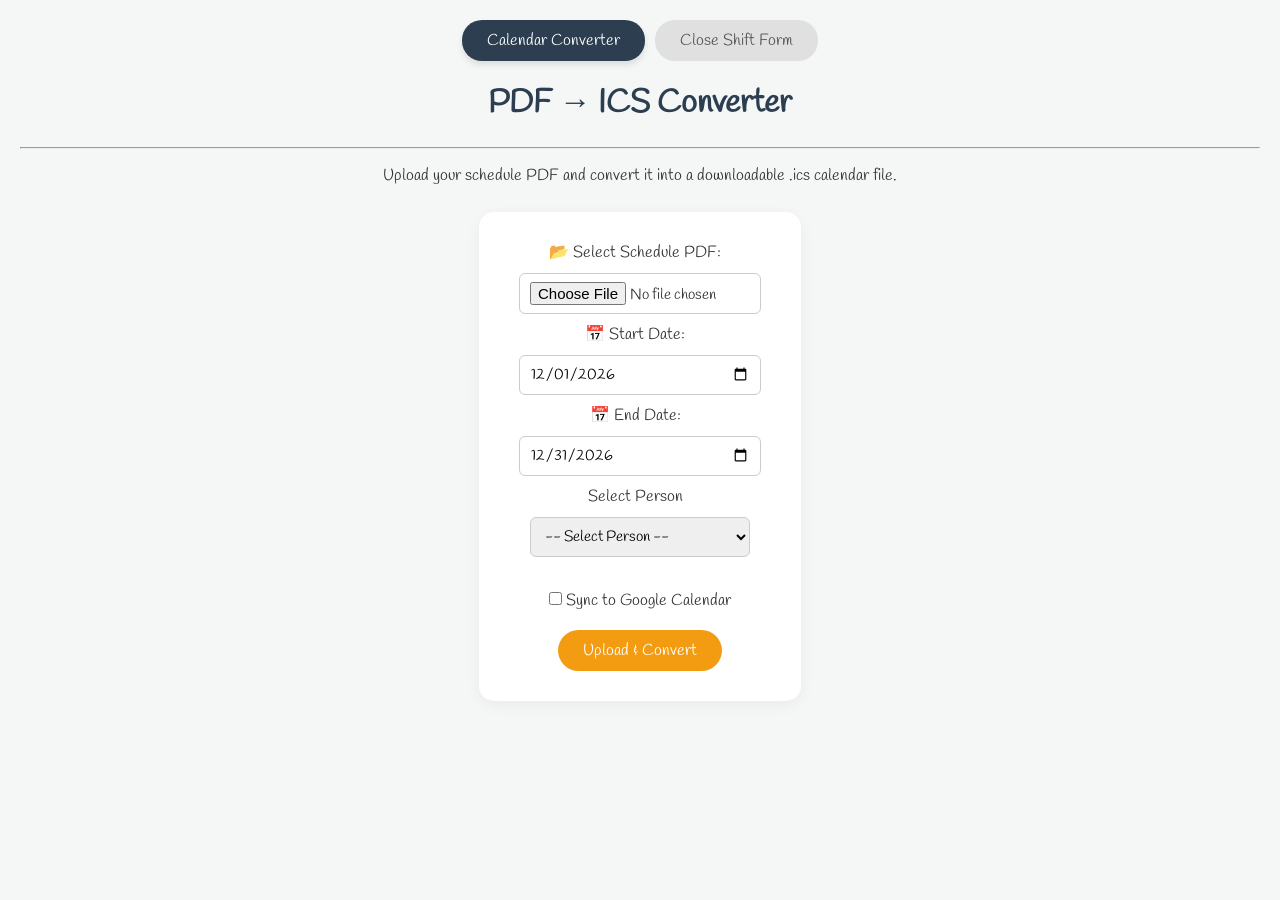
<file: templates/index.html>
<!DOCTYPE html>
<html lang="en">

<head>
  <meta charset="UTF-8" />
  <meta name="viewport" content="width=device-width, initial-scale=1.0">
  <title>Shift Helper</title>
  <link rel="preconnect" href="https://fonts.googleapis.com">
  <link rel="preconnect" href="https://fonts.gstatic.com" crossorigin>
  <link href="https://fonts.googleapis.com/css2?family=Handlee&display=swap" rel="stylesheet">
  <link rel="stylesheet" href="/static/css/index.css">
  <link rel="stylesheet" href="/static/css/CloseShiftForm.css">
</head>

<body>
  <div class="nav-container">
    <button id="tab-converter" class="nav-tab active" onclick="switchTab('converter')">Calendar Converter</button>
    <button id="tab-close-shift" class="nav-tab" onclick="switchTab('close-shift')">Close Shift Form</button>
  </div>

  <!-- Calendar Converter Section -->
  <div id="converter-section" class="tab-content">
    <h1>PDF → ICS Converter</h1>
    <hr />
    <p>Upload your schedule PDF and convert it into a downloadable .ics calendar file.</p>

    <form id="uploadForm" enctype="multipart/form-data">
      <label>📂 Select Schedule PDF:</label><br>
      <input type="file" name="file" accept="application/pdf" required><br>

      <label>📅 Start Date:</label><br>
      <input type="date" name="start_date"><br>

      <label>📅 End Date:</label><br>
      <input type="date" name="end_date"><br>

      <label>Select Person</label><br>
      <select id="person_name" name="person_name">
        <option value="">-- Select Person --</option>
        <option value="Anchen">Anchen</option>
        <option value="Dani">Dani</option>
        <option value="Emily">Emily</option>
        <option value="Karmen">Karmen</option>
        <option value="Man-lin">Man-lin</option>
        <option value="Ruby">Ruby</option>
        <option value="Sommer">Sommer</option>
        <option value="Sophia">Sophia</option>
        <option value="Yen">Yen</option>
      </select><br>

      <div style="margin: 15px 0;">
        <input type="checkbox" id="sync_google" name="sync_google" style="width: auto;">
        <label for="sync_google" style="margin-right: 0;">Sync to Google Calendar</label>
      </div>

      <button type="submit">Upload & Convert</button>
    </form>

    <div id="result"></div>
  </div>

  <!-- Close Shift Form Section -->
  <div id="close-shift-section" class="tab-content" style="display: none;">
    <h1>Close shift form</h1>
    <hr />

    <div id="form-input-view">
      <form id="myForm">
        <div class="form-container">

          <!-- Shift Info -->
          <div class="form-section">
            <h3>Shift Info</h3>
            <div class="input-group">
              <label>Date</label>
              <input type="date" id="today" name="today">
            </div>
            <div class="input-group">
              <label>Shift</label>
              <div class="radio-group">
                <input type="radio" name="Shift" value="Lunch" id="shift-lunch"><label for="shift-lunch">Lunch</label>
                <input type="radio" name="Shift" value="Dinner" id="shift-dinner"><label
                  for="shift-dinner">Dinner</label>
              </div>
            </div>
            <div class="input-group">
              <label>Name</label>
              <input type="text" id="FirstName" name="name" value="Man-Lin">
            </div>
          </div>

          <!-- Sales Data -->
          <div class="form-section">
            <h3>Sales & Tips</h3>
            <div class="input-group">
              <label>Net Sales #1</label>
              <input type="number" step="0.01" id="netSale1" name="netSale" value="0">
            </div>
            <div class="input-group">
              <label>Net Sales #2</label>
              <input type="number" step="0.01" id="netSale2" name="netSale" value="0">
            </div>
            <div class="input-group">
              <label>Debit Total (i)</label>
              <input type="number" step="0.01" id="DebitTotal" name="DebitTotal" value="0">
            </div>
            <div class="input-group">
              <label>Gift Cards (ii)</label>
              <input type="number" step="0.01" id="GCU" name="GCU" value="0">
            </div>
            <div class="input-group">
              <label>TB Payment #1</label>
              <input type="number" step="0.01" id="TB1" name="TB" value="0">
            </div>
            <div class="input-group">
              <label>TB Payment #2</label>
              <input type="number" step="0.01" id="TB2" name="TB" value="0">
            </div>
            <div class="input-group">
              <label>Debit Tips</label>
              <input type="number" step="0.01" id="DebitTips" name="DebitTips" value="0">
            </div>
          </div>

          <!-- Cash Count -->
          <div class="form-section">
            <h3>Cash Count</h3>

            <div class="cash-mode-toggle">
              <label>Input Mode:</label>
              <input type="radio" name="cashMode" value="count" id="mode-count" checked onchange="toggleCashMode()">
              <label for="mode-count">By Count</label>
              <input type="radio" name="cashMode" value="value" id="mode-value" onchange="toggleCashMode()"> <label
                for="mode-value">By Value</label>
            </div>

            <div class="input-group total-override">
              <label>Total Cash Override (Optional)</label>
              <input type="number" step="0.01" id="totalCashOverride" placeholder="Enter total amount directly">
            </div>

            <div class="cash-grid" id="cash-inputs">
              <div class="cash-item"><label>$100</label><input type="number" id="cash100" name="cash" value="0" min="0"
                  data-denom="100"></div>
              <div class="cash-item"><label>$50</label><input type="number" id="cash50" name="cash" value="0" min="0"
                  data-denom="50"></div>
              <div class="cash-item"><label>$20</label><input type="number" id="cash20" name="cash" value="0" min="0"
                  data-denom="20"></div>
              <div class="cash-item"><label>$10</label><input type="number" id="cash10" name="cash" value="0" min="0"
                  data-denom="10"></div>
              <div class="cash-item"><label>$5</label><input type="number" id="cash5" name="cash" value="0" min="0"
                  data-denom="5"></div>
              <div class="cash-item"><label>$2</label><input type="number" id="cash2" name="cash" value="0" min="0"
                  data-denom="2"></div>
              <div class="cash-item"><label>$1</label><input type="number" id="cash1" name="cash" value="0" min="0"
                  data-denom="1"></div>
              <div class="cash-item"><label>25¢</label><input type="number" id="cash025" name="cash" value="0" min="0"
                  data-denom="0.25"></div>
              <div class="cash-item"><label>10¢</label><input type="number" id="cash010" name="cash" value="0" min="0"
                  data-denom="0.10"></div>
              <div class="cash-item"><label>5¢</label><input type="number" id="cash005" name="cash" value="0" min="0"
                  data-denom="0.05"></div>
            </div>

            <div class="action-buttons">
              <button type="button" class="moneybtn" onclick="Calculate()">Calculate</button>
            </div>

            <div class="MCF" id="amount" style="display: none;">
              <span class="lable"> Current Cash Amount: </span>
              <input id="total" disabled value="$">
            </div>
          </div>

        </div>
      </form>

      <div class="btn-container">
        <button id="sub" class="submitbtn" onclick="ProcessForm()">Submit</button>
        <button id="cle" class="clearbtn" onclick="resetForm()">Reset</button>
      </div>
    </div>

    <div id="printuser" class="addon" style="display: none; flex-direction: column; align-items: center;">
      <div class="action-buttons" style="margin-bottom: 20px;">
        <button class="moneybtn" onclick="editForm()">Back to Edit</button>
      </div>
      <!-- Table content generated by JS -->
      <table>
        <tr>
          <th colspan="3" class="contentcenter"><span id="shift">shift</span></th>
        </tr>
        <tr>
          <th class="contentright">Staff Name </th>
          <th colspan="2" class="oneCell"><span id="staff"></span></th>
        </tr>
        <tr>
          <th class="contentright">Todays date </th>
          <th colspan="2" class="oneCell"><span id="date1"></span></th>
        </tr>
        <tr>
          <th class="contentright">Net Sales #1 + #2 = Gross Sales </th>
          <th class="twoCell1"><span id="GrossSales"></span></th>
          <th class="twoCell2"> [A] </th>
        </tr>
        <tr>
          <th class="contentright">TB Payments: Online </th>
          <th class="twoCell1"><span id="TBP"></span></th>
          <th class="twoCell2">[iii]</th>
        </tr>
        <tr>
          <th class="contentright">[i] + [ii] + [iii] </th>
          <th class="twoCell1"><span id="B"></span></th>
          <th class="twoCell2">[B]</th>
        </tr>
        <tr>
          <th class="contentright">Total Cash - $200 float </th>
          <th class="twoCell1"><span id="C"></span></th>
          <th class="twoCell2">[C]</th>
        </tr>
        <tr>
          <th class="contentright">Total $ collected [B+C] </th>
          <th class="twoCell1"><span id="D"></span></th>
          <th class="twoCell2">[D]</th>
        </tr>
        <tr>
          <th class="contentright">Gross Tips [D-A] </th>
          <th class="twoCell1"><span id="E"> </span></th>
          <th class="twoCell2">[E]</th>
        </tr>
        <tr>
          <th class="contentright">Card Fee [debit tips x 0.02] </th>
          <th class="twoCell1"><span id="F">v</th>
          <th class="twoCell2">[F]</th>
        </tr>
        <tr>
          <th class="contentright">*NET Tips [E-F] </th>
          <th class="twoCell1"><span id="G"></span></th>
          <th class="twoCell2">[G]</th>
        </tr>
        <tr>
          <th class="contentright">Kitchen Tips [G*0.4] </th>
          <th class="twoCell1"><span id="H"></span></th>
          <th class="twoCell2">[H]</th>
        </tr>
        <tr>
          <th class="contentright">Server Tips [G-H] </th>
          <th colspan="2" class="oneCell"><span id="G-H"></span></th>
        </tr>
        <tr>
          <th class="contentright">Cash in Bag [C-G] </th>
          <th class="twoCell1"><span id="I"></span></th>
          <th class="twoCell2">[I]</th>
        </tr>
        <tr>
          <th class="contentright">[I+B] = [A+F] </th>
          <th colspan="2" class="oneCell"><span id="check"></span></th>
        </tr>
      </table>
    </div>
  </div>

  <script src="/static/js/index.js"></script>
  <script src="/static/js/CloseShiftForm.js"></script>
</body>

</html>
</file>
<file: static/css/index.css>
body {
  font-family: 'Handlee', cursive;
  text-align: center;
  padding: 20px;
  background: #f4f7f6;
  color: #333;
  margin: 0;
}

h1 {
  color: #2c3e50;
}

/* Tab Navigation */
.nav-container {
  margin-bottom: 20px;
  display: flex;
  justify-content: center;
  gap: 10px;
}

.nav-tab {
  background: #e0e0e0;
  color: #555;
  border: none;
  border-radius: 20px;
  padding: 10px 25px;
  font-size: 16px;
  cursor: pointer;
  transition: all 0.3s;
  font-family: 'Handlee', cursive;
}

.nav-tab.active {
  background: #2c3e50;
  color: white;
  box-shadow: 0 4px 6px rgba(0,0,0,0.1);
}

.nav-tab:hover:not(.active) {
  background: #d0d0d0;
}

/* Converter Form Specifics */
#converter-section form {
  background: white;
  display: inline-block;
  padding: 30px 40px;
  border-radius: 15px;
  box-shadow: 0 4px 15px rgba(0, 0, 0, 0.05);
  margin-top: 10px;
}

input,
select {
  margin: 10px 0;
  padding: 8px 10px;
  width: 220px;
  border-radius: 6px;
  border: 1px solid #ccc;
  font-size: 15px;
  font-family: 'Handlee', cursive;
}

button {
   background-color: #f39c12;
    color: white;
    padding: 10px 25px;
    border-radius: 25px;
    cursor: pointer;
    font-size: 16px;
    transition: background 0.3s;
    display: inline-block;
    border: none;
  font-family: 'Handlee', cursive;
}

button:hover {
  background-color: #e67e22;
}

label {
  margin-right: 10px;
}

#result {
  margin-top: 25px;
}
</file>
<file: static/css/CloseShiftForm.css>
/* Close Shift Form Styles */

/* Main Container */
.form-container {
    max-width: 800px;
    margin: 0 auto;
    background: white;
    padding: 30px;
    border-radius: 15px;
    box-shadow: 0 4px 15px rgba(0, 0, 0, 0.05);
    text-align: left;
}

.form-section {
    margin-bottom: 30px;
    padding-bottom: 20px;
    border-bottom: 1px solid #eee;
}

.form-section:last-child {
    border-bottom: none;
}

.form-section h3 {
    color: #34495e;
    border-left: 4px solid #3498db;
    padding-left: 10px;
    margin-bottom: 20px;
}

/* Input Groups */
.input-group {
    margin-bottom: 15px;
    display: flex;
    align-items: center;
    justify-content: space-between;
}

.input-group label {
    flex: 1;
    font-weight: bold;
    color: #555;
}

.input-group input[type="text"],
.input-group input[type="number"],
.input-group input[type="date"] {
    flex: 1;
    padding: 8px;
    border: 1px solid #ddd;
    border-radius: 6px;
    font-family: 'Handlee', cursive;
}

/* Radio Buttons */
.radio-group {
    flex: 1;
    /* display: flex; */
    gap: 15px;
}

/* Cash Grid */
.cash-grid {
    display: grid;
    grid-template-columns: 1fr 1fr;
    gap: 15px;
}

.cash-item {
    display: flex;
    align-items: center;
    justify-content: space-between;
    background: #f9f9f9;
    padding: 10px;
    border-radius: 8px;
}

.cash-item label {
    width: 50px;
}

.cash-item input {
    width: 80px;
}

/* Buttons */
.btn-container {
    margin-top: 20px;
    display: flex;
    justify-content: center;
    gap: 20px;
}

.clearbtn {
    background-color: #95a5a6;
}

.clearbtn:hover {
    background-color: #7f8c8d;
}

/* Toggle Switch Area */
.cash-mode-toggle {
    background: #ecf0f1;
    padding: 10px;
    border-radius: 8px;
    margin-bottom: 20px;
    text-align: center;
}

.total-override {
    margin-bottom: 20px;
    padding: 15px;
    background: #fff3cd;
    border-radius: 8px;
    border: 1px solid #ffeeba;
}

/* Print Table */
.addon {
    margin-top: 30px;
    display: flex;
    justify-content: center;
}

table {
    width: 100%;
    max-width: 600px;
    border-collapse: collapse;
    background: white;
}

table, tr, th {
    border: 1px solid #ddd;
    padding: 8px;
    font-weight: normal;
}

.contentright { text-align: right; background: #f9f9f9; width: 60%; }
.oneCell { text-align: left; padding-left: 15px; }
.twoCell1 { text-align: left; padding-left: 15px; }
.twoCell2 { text-align: center; color: #999; font-size: 0.9em; }
</file>
